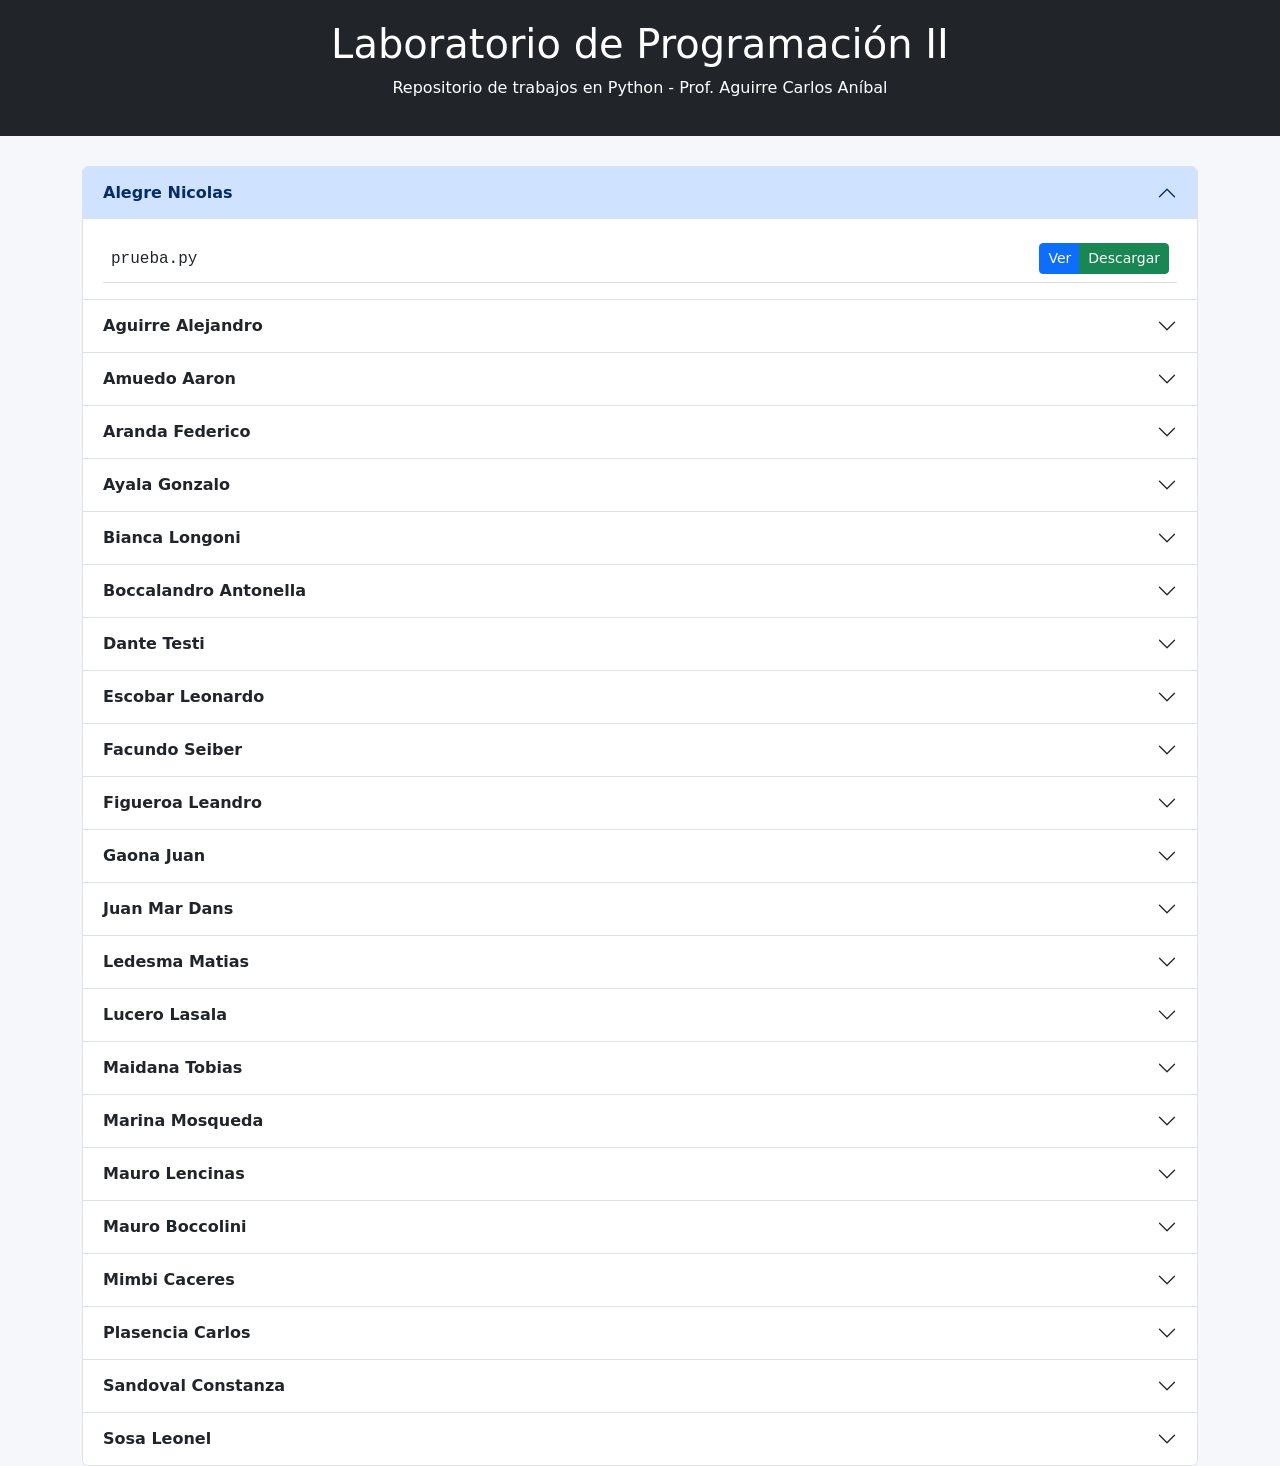
<file: index.html>
<!DOCTYPE html>
<html lang="es">
<head>
    <meta charset="UTF-8">
    <title>Laboratorio Programación II</title>
    <meta name="viewport" content="width=device-width, initial-scale=1">

    <!-- Bootstrap - Info de su uso en https://getbootstrap.com/docs/5.3/getting-started/introduction/ -->
    <link href="https://cdn.jsdelivr.net/npm/bootstrap@5.3.3/dist/css/bootstrap.min.css" rel="stylesheet">

    <link rel="stylesheet" href="css/style.css">

    </head>
    <body>

    <header>
    <h1>Laboratorio de Programación II</h1>
    <p>Repositorio de trabajos en Python - Prof. Aguirre Carlos Aníbal</p>
    </header>

    <div class="container">

    <div class="accordion" id="accordionAlumnos">

        <!-- 🔹Alegre Nicolas -->
        <div class="accordion-item">
        <h2 class="accordion-header" id="heading1">
            <button class="accordion-button" type="button" data-bs-toggle="collapse" data-bs-target="#alumno1">
            Alegre Nicolas
            </button>
        </h2>
        <div id="alumno1" class="accordion-collapse collapse show">
            <div class="accordion-body">

            <div class="archivo">
                <span>prueba.py</span>
                <div class="btn-group">
                <a href="https://raw.githubusercontent.com/CarlosLaboratorio/laboratorio-programacion-II/main/alumnos/Alegre_Nicolas/prueba.py" target="_blank" class="btn btn-primary btn-sm">Ver</a>
                <a href="alumnos/Alegre_Nicolas/prueba.py" download class="btn btn-success btn-sm">Descargar</a>
                </div>
            </div>

            </div>
        </div>
        </div>
        <!-- 🔹 Fin Alegre Nicolas -->
        
        <!-- 🔹Aguirre Alejandro -->
        <div class="accordion-item">
        <h2 class="accordion-header" id="heading2">
            <button class="accordion-button collapsed" type="button" data-bs-toggle="collapse" data-bs-target="#alumno2">
            Aguirre Alejandro
            </button>
        </h2>
        <div id="alumno2" class="accordion-collapse collapse">
            <div class="accordion-body">

            <div class="archivo">
                <span>lab.py</span>
                <div class="btn-group">
                <a href="https://raw.githubusercontent.com/CarlosLaboratorio/laboratorio-programacion-II/main/alumnos/alejandro-Aguirre/tp1/lab.py" target="_blank" class="btn btn-primary btn-sm">Ver</a>
                <a href="alumnos/alejandro-Aguirre/tp1/lab.py" download class="btn btn-success btn-sm">Descargar</a>
                </div>
            </div>

            </div>
        </div>
        </div>
        <!-- 🔹 Fin Aguirre Alejandro -->

        <!-- 🔹Amuedo Aaron -->
        <div class="accordion-item">
        <h2 class="accordion-header" id="heading3">
            <button class="accordion-button collapsed" type="button" data-bs-toggle="collapse" data-bs-target="#alumno3">
            Amuedo Aaron
            </button>
        </h2>
        <div id="alumno3" class="accordion-collapse collapse">
            <div class="accordion-body">

            <div class="archivo">
                <span>lab.py</span>
                <div class="btn-group">
                <a href="https://raw.githubusercontent.com/CarlosLaboratorio/laboratorio-programacion-II/main/alumnos/amuedo-aaron/lab.py" target="_blank" class="btn btn-primary btn-sm">Ver</a>
                <a href="alumnos/amuedo-aaron/lab.py" download class="btn btn-success btn-sm">Descargar</a>
                </div>
            </div>

            </div>
        </div>
        </div>
        <!-- 🔹 Fin Amuedo Aaron -->

        <!-- 🔹Aranda Federico -->
        <div class="accordion-item">
        <h2 class="accordion-header" id="heading4">
            <button class="accordion-button collapsed" type="button" data-bs-toggle="collapse" data-bs-target="#alumno4">
            Aranda Federico
            </button>
        </h2>
        <div id="alumno4" class="accordion-collapse collapse">
            <div class="accordion-body">

            <div class="archivo">
                <span>main.py</span>
                <div class="btn-group">
                <a href="https://raw.githubusercontent.com/CarlosLaboratorio/laboratorio-programacion-II/main/alumnos/aranda_federico/tp1/main.py" target="_blank" class="btn btn-primary btn-sm">Ver</a>
                <a href="alumnos/aranda_federico/tp1/main.py" download class="btn btn-success btn-sm">Descargar</a>
                </div>
            </div>

            <div class="archivo">
                <span>ejercicio1.py</span>
                <div class="btn-group">
                <a href="https://raw.githubusercontent.com/CarlosLaboratorio/laboratorio-programacion-II/main/alumnos/aranda_federico/tp2/ejercicio1.py" target="_blank" class="btn btn-primary btn-sm">Ver</a>
                <a href="alumnos/aranda_federico/tp2/ejercicio1.py" download class="btn btn-success btn-sm">Descargar</a>
                </div>
            </div>

            <div class="archivo">
                <span>ejercicio2.py</span>
                <div class="btn-group">
                <a href="https://raw.githubusercontent.com/CarlosLaboratorio/laboratorio-programacion-II/main/alumnos/aranda_federico/tp2/ejercicio2.py" target="_blank" class="btn btn-primary btn-sm">Ver</a>
                <a href="alumnos/aranda_federico/tp2/ejercicio2.py" download class="btn btn-success btn-sm">Descargar</a>
                </div>
            </div>

            </div>
        </div>
        </div>
        <!-- 🔹 Fin Aranda Federico -->

        <!-- 🔹Ayala Gonzalo -->
        <div class="accordion-item">
        <h2 class="accordion-header" id="heading5">
            <button class="accordion-button collapsed" type="button" data-bs-toggle="collapse" data-bs-target="#alumno5">
            Ayala Gonzalo
            </button>
        </h2>
        <div id="alumno5" class="accordion-collapse collapse">
            <div class="accordion-body">

            <div class="archivo">
                <span>tp1.py</span>
                <div class="btn-group">
                <a href="https://raw.githubusercontent.com/CarlosLaboratorio/laboratorio-programacion-II/main/alumnos/ayala_gonzalo/tp1.py" target="_blank" class="btn btn-primary btn-sm">Ver</a>
                <a href="alumnos/ayala_gonzalo/tp1.py" download class="btn btn-success btn-sm">Descargar</a>
                </div>
            </div>

            <div class="archivo">
                <span>tp2extra.py</span>
                <div class="btn-group">
                <a href="https://raw.githubusercontent.com/CarlosLaboratorio/laboratorio-programacion-II/main/alumnos/ayala_gonzalo/tp2extra.py" target="_blank" class="btn btn-primary btn-sm">Ver</a>
                <a href="alumnos/ayala_gonzalo/tp2extra.py" download class="btn btn-success btn-sm">Descargar</a>
                </div>
            </div>

            </div>
        </div>
        </div>
        <!-- 🔹 Fin Ayala Gonzalo -->

                <!-- 🔹 Bianca Longoni -->
        <div class="accordion-item">
        <h2 class="accordion-header" id="heading6">
            <button class="accordion-button collapsed" type="button" data-bs-toggle="collapse" data-bs-target="#alumno6">
            Bianca Longoni
            </button>
        </h2>
        <div id="alumno6" class="accordion-collapse collapse">
            <div class="accordion-body">

            <div class="archivo">
                <span>ejercicio1.py</span>
                <div class="btn-group">
                <a href="https://raw.githubusercontent.com/CarlosLaboratorio/laboratorio-programacion-II/main/alumnos/Bianca_Godoy_Longoni/tp1/ejercicio1.py" target="_blank" class="btn btn-primary btn-sm">Ver</a>
                <a href="alumnos/Bianca_Godoy_Longoni/tp1/ejercicio1.py" download class="btn btn-success btn-sm">Descargar</a>
                </div>
            </div>

            <div class="archivo">
                <span>ejercicio2.py</span>
                <div class="btn-group">
                <a href="https://raw.githubusercontent.com/CarlosLaboratorio/laboratorio-programacion-II/main/alumnos/Bianca_Godoy_Longoni/tp1/ejercicio2.py" target="_blank" class="btn btn-primary btn-sm">Ver</a>
                <a href="alumnos/Bianca_Godoy_Longoni/tp1/ejercicio2.py" download class="btn btn-success btn-sm">Descargar</a>
                </div>
            </div>

            <div class="archivo">
                <span>ejercicio3.py</span>
                <div class="btn-group">
                <a href="https://raw.githubusercontent.com/CarlosLaboratorio/laboratorio-programacion-II/main/alumnos/Bianca_Godoy_Longoni/tp1/ejercicio3.py" target="_blank" class="btn btn-primary btn-sm">Ver</a>
                <a href="alumnos/Bianca_Godoy_Longoni/tp1/ejercicio3.py" download class="btn btn-success btn-sm">Descargar</a>
                </div>
            </div>

            </div>
        </div>
        </div>
        <!-- 🔹 Fin Bianca Longoni -->

        <!-- 🔹Boccalandro Antonella -->
<div class="accordion-item">
    <h2 class="accordion-header" id="heading7">
        <button class="accordion-button collapsed" type="button" data-bs-toggle="collapse" data-bs-target="#alumno7">
            Boccalandro Antonella
        </button>
    </h2>

    <div id="alumno7" class="accordion-collapse collapse">
        <div class="accordion-body">

            <!-- TP1 -->
            <div class="accordion mb-3" id="tp1Accordion">

                <div class="accordion-item">
                    <h2 class="accordion-header" id="tp1Heading">
                        <button class="accordion-button collapsed" type="button" data-bs-toggle="collapse" data-bs-target="#tp1Folder">
                            TP1
                        </button>
                    </h2>

                    <div id="tp1Folder" class="accordion-collapse collapse">
                        <div class="accordion-body">

                            <div class="archivo">
                                <span>Ejercicio1.py</span>
                                <div class="btn-group">
                                    <a href="https://raw.githubusercontent.com/CarlosLaboratorio/laboratorio-programacion-II/main/alumnos/Boccalandro_Antonella/tp1/Ejercicio1.py" target="_blank" class="btn btn-primary btn-sm">Ver</a>
                                    <a href="alumnos/Boccalandro_Antonella/tp1/Ejercicio1.py" download class="btn btn-success btn-sm">Descargar</a>
                                </div>
                            </div>

                            <div class="archivo">
                                <span>Ejercicio2.py</span>
                                <div class="btn-group">
                                    <a href="https://raw.githubusercontent.com/CarlosLaboratorio/laboratorio-programacion-II/main/alumnos/Boccalandro_Antonella/tp1/Ejercicio2.py" target="_blank" class="btn btn-primary btn-sm">Ver</a>
                                    <a href="alumnos/Boccalandro_Antonella/tp1/Ejercicio2.py" download class="btn btn-success btn-sm">Descargar</a>
                                </div>
                            </div>

                            <div class="archivo">
                                <span>Ejercicio3.py</span>
                                <div class="btn-group">
                                    <a href="https://raw.githubusercontent.com/CarlosLaboratorio/laboratorio-programacion-II/main/alumnos/Boccalandro_Antonella/tp1/Ejercicio3.py" target="_blank" class="btn btn-primary btn-sm">Ver</a>
                                    <a href="alumnos/Boccalandro_Antonella/tp1/Ejercicio3.py" download class="btn btn-success btn-sm">Descargar</a>
                                </div>
                            </div>

                            <div class="archivo">
                                <span>Ejercicio4.py</span>
                                <div class="btn-group">
                                    <a href="https://raw.githubusercontent.com/CarlosLaboratorio/laboratorio-programacion-II/main/alumnos/Boccalandro_Antonella/tp1/Ejercicio4.py" target="_blank" class="btn btn-primary btn-sm">Ver</a>
                                    <a href="alumnos/Boccalandro_Antonella/tp1/Ejercicio4.py" download class="btn btn-success btn-sm">Descargar</a>
                                </div>
                            </div>

                        </div>
                    </div>
                </div>

            </div>

            <!-- POO -->
            <div class="accordion" id="pooAccordion">

                <div class="accordion-item">
                    <h2 class="accordion-header" id="pooHeading">
                        <button class="accordion-button collapsed" type="button" data-bs-toggle="collapse" data-bs-target="#pooFolder">
                            POO
                        </button>
                    </h2>

                    <div id="pooFolder" class="accordion-collapse collapse">
                        <div class="accordion-body">

                            <div class="archivo">
                                <span>ClaseyObjeto.py</span>
                                <div class="btn-group">
                                    <a href="https://raw.githubusercontent.com/CarlosLaboratorio/laboratorio-programacion-II/main/alumnos/Boccalandro_Antonella/Poo/ClaseyObjeto.py" target="_blank" class="btn btn-primary btn-sm">Ver</a>
                                    <a href="alumnos/Boccalandro_Antonella/Poo/ClaseyObjeto.py" download class="btn btn-success btn-sm">Descargar</a>
                                </div>
                            </div>

                            <div class="archivo">
                                <span>ConstructorySelf.py</span>
                                <div class="btn-group">
                                    <a href="https://raw.githubusercontent.com/CarlosLaboratorio/laboratorio-programacion-II/main/alumnos/Boccalandro_Antonella/Poo/ConstructorySelf.py" target="_blank" class="btn btn-primary btn-sm">Ver</a>
                                    <a href="alumnos/Boccalandro_Antonella/Poo/ConstructorySelf.py" download class="btn btn-success btn-sm">Descargar</a>
                                </div>
                            </div>

                            <div class="archivo">
                                <span>Metodos.py</span>
                                <div class="btn-group">
                                    <a href="https://raw.githubusercontent.com/CarlosLaboratorio/laboratorio-programacion-II/main/alumnos/Boccalandro_Antonella/Poo/Metodos.py" target="_blank" class="btn btn-primary btn-sm">Ver</a>
                                    <a href="alumnos/Boccalandro_Antonella/Poo/Metodos.py" download class="btn btn-success btn-sm">Descargar</a>
                                </div>
                            </div>

                            <div class="archivo">
                                <span>Herencia.py</span>
                                <div class="btn-group">
                                    <a href="https://raw.githubusercontent.com/CarlosLaboratorio/laboratorio-programacion-II/main/alumnos/Boccalandro_Antonella/Poo/Herencia.py" target="_blank" class="btn btn-primary btn-sm">Ver</a>
                                    <a href="alumnos/Boccalandro_Antonella/Poo/Herencia.py" download class="btn btn-success btn-sm">Descargar</a>
                                </div>
                            </div>

                        </div>
                    </div>
                </div>

            </div>

        </div>
    </div>
</div>
        <!-- 🔹Fin Boccalandro Antonella -->

        <!-- 🔹Dante Testi -->
        <div class="accordion-item">
        <h2 class="accordion-header" id="heading8">
            <button class="accordion-button collapsed" type="button" data-bs-toggle="collapse" data-bs-target="#alumno8">
            Dante Testi
            </button>
        </h2>
        <div id="alumno8" class="accordion-collapse collapse">
            <div class="accordion-body">

            <div class="archivo">
                <span>main.py</span>
                <div class="btn-group">
                <a href="https://raw.githubusercontent.com/CarlosLaboratorio/laboratorio-programacion-II/main/alumnos/Dante_Testi/tp1/main.py" target="_blank" class="btn btn-primary btn-sm">Ver</a>
                <a href="alumnos/Dante_Testi/tp1/main.py" download class="btn btn-success btn-sm">Descargar</a>
                </div>
            </div>

            </div>
        </div>
        </div>
        <!-- 🔹 Fin Dante Testi -->

        <!-- 🔹Escobar Leonardo -->
        <div class="accordion-item">
        <h2 class="accordion-header" id="heading9">
            <button class="accordion-button collapsed" type="button" data-bs-toggle="collapse" data-bs-target="#alumno9">
            Escobar Leonardo
            </button>
        </h2>
        <div id="alumno9" class="accordion-collapse collapse">
            <div class="accordion-body">

            <div class="archivo">
                <span>hola.py</span>
                <div class="btn-group">
                <a href="https://raw.githubusercontent.com/CarlosLaboratorio/laboratorio-programacion-II/main/alumnos/Escobar_Leonardo/tp1/hola.py" target="_blank" class="btn btn-primary btn-sm">Ver</a>
                <a href="alumnos/Escobar_Leonardo/tp1/hola.py" download class="btn btn-success btn-sm">Descargar</a>
                </div>
            </div>

            <div class="archivo">
                <span>taller.py</span>
                <div class="btn-group">
                <a href="https://raw.githubusercontent.com/CarlosLaboratorio/laboratorio-programacion-II/main/alumnos/Escobar_Leonardo/tp1/taller.py" target="_blank" class="btn btn-primary btn-sm">Ver</a>
                <a href="alumnos/Escobar_Leonardo/tp1/taller.py" download class="btn btn-success btn-sm">Descargar</a>
                </div>
            </div>

            </div>
        </div>
        </div>
        <!-- 🔹 Fin Escobar Leonardo -->

        <!-- 🔹Facundo Seiber -->
        <div class="accordion-item">
        <h2 class="accordion-header" id="heading10">
            <button class="accordion-button collapsed" type="button" data-bs-toggle="collapse" data-bs-target="#alumno10">
            Facundo Seiber
            </button>
        </h2>
        <div id="alumno10" class="accordion-collapse collapse">
            <div class="accordion-body">

            <div class="archivo">
                <span>codigo-1.py</span>
                <div class="btn-group">
                <a href="https://raw.githubusercontent.com/CarlosLaboratorio/laboratorio-programacion-II/main/alumnos/facundo_seiber/codigo-1.py" target="_blank" class="btn btn-primary btn-sm">Ver</a>
                <a href="alumnos/facundo_seiber/codigo-1.py" download class="btn btn-success btn-sm">Descargar</a>
                </div>
            </div>

            </div>
        </div>
        </div>
        <!-- 🔹 Fin Facundo Seiber -->

        <!-- 🔹Figueroa Leandro -->
        <div class="accordion-item">
        <h2 class="accordion-header" id="heading11">
            <button class="accordion-button collapsed" type="button" data-bs-toggle="collapse" data-bs-target="#alumno11">
            Figueroa Leandro
            </button>
        </h2>
        <div id="alumno11" class="accordion-collapse collapse">
            <div class="accordion-body">

            <div class="archivo">
                <span>python2026.py</span>
                <div class="btn-group">
                <a href="https://raw.githubusercontent.com/CarlosLaboratorio/laboratorio-programacion-II/main/alumnos/figueroa_leandro/tp1/python2026.py" target="_blank" class="btn btn-primary btn-sm">Ver</a>
                <a href="alumnos/figueroa_leandro/tp1/python2026.py" download class="btn btn-success btn-sm">Descargar</a>
                </div>
            </div>

            </div>
        </div>
        </div>
        <!-- 🔹 Fin Figueroa Leandro -->

        <!-- 🔹Gaona Juan -->
        <div class="accordion-item">
        <h2 class="accordion-header" id="heading12">
            <button class="accordion-button collapsed" type="button" data-bs-toggle="collapse" data-bs-target="#alumno12">
            Gaona Juan
            </button>
        </h2>
        <div id="alumno12" class="accordion-collapse collapse">
            <div class="accordion-body">

            <div class="archivo">
                <span>Prueba.PY</span>
                <div class="btn-group">
                <a href="https://raw.githubusercontent.com/CarlosLaboratorio/laboratorio-programacion-II/main/alumnos/Gaona_Juan/Prueba.PY" target="_blank" class="btn btn-primary btn-sm">Ver</a>
                <a href="alumnos/Gaona_Juan/Prueba.PY" download class="btn btn-success btn-sm">Descargar</a>
                </div>
            </div>

            </div>
        </div>
        </div>
        <!-- 🔹 Fin Gaona Juan -->

        <!-- 🔹Juan Mar Dans -->
        <div class="accordion-item">
        <h2 class="accordion-header" id="heading13">
            <button class="accordion-button collapsed" type="button" data-bs-toggle="collapse" data-bs-target="#alumno13">
            Juan Mar Dans
            </button>
        </h2>
        <div id="alumno13" class="accordion-collapse collapse">
            <div class="accordion-body">

            <div class="archivo">
                <span>codigo1.py</span>
                <div class="btn-group">
                <a href="https://raw.githubusercontent.com/CarlosLaboratorio/laboratorio-programacion-II/main/alumnos/Juan_Mar_Dans/codigo1.py" target="_blank" class="btn btn-primary btn-sm">Ver</a>
                <a href="alumnos/Juan_Mar_Dans/codigo1.py" download class="btn btn-success btn-sm">Descargar</a>
                </div>
            </div>

            <div class="archivo">
                <span>ejercicio_2.py</span>
                <div class="btn-group">
                <a href="https://raw.githubusercontent.com/CarlosLaboratorio/laboratorio-programacion-II/main/alumnos/Juan_Mar_Dans/ejercicio_2.py" target="_blank" class="btn btn-primary btn-sm">Ver</a>
                <a href="alumnos/Juan_Mar_Dans/ejercicio_2.py" download class="btn btn-success btn-sm">Descargar</a>
                </div>
            </div>

            <div class="archivo">
                <span>ejercicio_3.py</span>
                <div class="btn-group">
                <a href="https://raw.githubusercontent.com/CarlosLaboratorio/laboratorio-programacion-II/main/alumnos/Juan_Mar_Dans/ejercicio_3.py" target="_blank" class="btn btn-primary btn-sm">Ver</a>
                <a href="alumnos/Juan_Mar_Dans/ejercicio_3.py" download class="btn btn-success btn-sm">Descargar</a>
                </div>
            </div>

            </div>
        </div>
        </div>
        <!-- 🔹 Fin Juan Mar Dans -->

        <!-- 🔹Ledesma Matias -->
        
<div class="accordion-item">
<h2 class="accordion-header" id="heading14">
    <button class="accordion-button collapsed" type="button" data-bs-toggle="collapse" data-bs-target="#alumno14">
    Ledesma Matias
    </button>
</h2>
<div id="alumno14" class="accordion-collapse collapse">
    <div class="accordion-body">

    <div class="archivo">
        <span>tp1.html</span>
        <div class="btn-group">
        <a href="https://raw.githubusercontent.com/CarlosLaboratorio/laboratorio-programacion-II/main/alumnos/Ledesma_Matias/html/tp1.html" target="_blank" class="btn btn-primary btn-sm">Ver</a>
        <a href="alumnos/Ledesma_Matias/html/tp1.html" download class="btn btn-success btn-sm">Descargar</a>
        </div>
    </div>

    <div class="archivo">
        <span>reproductor_custom.py</span>
        <div class="btn-group">
        <a href="https://raw.githubusercontent.com/CarlosLaboratorio/laboratorio-programacion-II/main/alumnos/Ledesma_Matias/reproductor_custom.py" target="_blank" class="btn btn-primary btn-sm">Ver</a>
        <a href="alumnos/Ledesma_Matias/reproductor_custom.py" download class="btn btn-success btn-sm">Descargar</a>
        </div>
    </div>

   

    <div class="archivo">
        <span>java.js</span>
        <div class="btn-group">
        <a href="https://raw.githubusercontent.com/CarlosLaboratorio/laboratorio-programacion-II/main/alumnos/Ledesma_Matias/html/java.js" target="_blank" class="btn btn-primary btn-sm">Ver</a>
        <a href="alumnos/Ledesma_Matias/html/java.js" download class="btn btn-success btn-sm">Descargar</a>
        </div>
    </div>

    </div>
</div>
</div>
        <!-- 🔹 Fin Ledesma Matias -->

        <!-- 🔹Lucero Lasala -->
        <div class="accordion-item">
        <h2 class="accordion-header" id="heading15">
            <button class="accordion-button collapsed" type="button" data-bs-toggle="collapse" data-bs-target="#alumno15">
            Lucero Lasala
            </button>
        </h2>
        <div id="alumno15" class="accordion-collapse collapse">
            <div class="accordion-body">

            <div class="archivo">
                <span>tp1.py</span>
                <div class="btn-group">
                <a href="https://raw.githubusercontent.com/CarlosLaboratorio/laboratorio-programacion-II/main/alumnos/Lucero_Lasala/tp1/tp1.py" target="_blank" class="btn btn-primary btn-sm">Ver</a>
                <a href="alumnos/Lucero_Lasala/tp1/tp1.py" download class="btn btn-success btn-sm">Descargar</a>
                </div>
            </div>

            <div class="archivo">
                <span>tp2.py</span>
                <div class="btn-group">
                <a href="https://raw.githubusercontent.com/CarlosLaboratorio/laboratorio-programacion-II/main/alumnos/Lucero_Lasala/tp1/tp2.py" target="_blank" class="btn btn-primary btn-sm">Ver</a>
                <a href="alumnos/Lucero_Lasala/tp1/tp2.py" download class="btn btn-success btn-sm">Descargar</a>
                </div>
            </div>

            </div>
        </div>
        </div>
        <!-- 🔹 Fin Lucero Lasala -->

        <!-- 🔹Maidana Tobias -->
        <div class="accordion-item">
        <h2 class="accordion-header" id="heading16">
            <button class="accordion-button collapsed" type="button" data-bs-toggle="collapse" data-bs-target="#alumno16">
            Maidana Tobias
            </button>
        </h2>
        <div id="alumno16" class="accordion-collapse collapse">
            <div class="accordion-body">

            <div class="archivo">
                <span>Tp1.py</span>
                <div class="btn-group">
                <a href="https://raw.githubusercontent.com/CarlosLaboratorio/laboratorio-programacion-II/main/alumnos/Maidana_Tobias/Tp1.py" target="_blank" class="btn btn-primary btn-sm">Ver</a>
                <a href="alumnos/Maidana_Tobias/Tp1.py" download class="btn btn-success btn-sm">Descargar</a>
                </div>
            </div>

            </div>
        </div>
        </div>
        <!-- 🔹 Fin Maidana Tobias -->

        <!-- 🔹Marina Mosqueda -->
        <div class="accordion-item">
        <h2 class="accordion-header" id="heading17">
            <button class="accordion-button collapsed" type="button" data-bs-toggle="collapse" data-bs-target="#alumno17">
            Marina Mosqueda
            </button>
        </h2>
        <div id="alumno17" class="accordion-collapse collapse">
            <div class="accordion-body">

            <div class="archivo">
                <span>ejercicio1.py</span>
                <div class="btn-group">
                <a href="https://raw.githubusercontent.com/CarlosLaboratorio/laboratorio-programacion-II/main/alumnos/marina_mosqueda/ejercicio1.py" target="_blank" class="btn btn-primary btn-sm">Ver</a>
                <a href="alumnos/marina_mosqueda/ejercicio1.py" download class="btn btn-success btn-sm">Descargar</a>
                </div>
            </div>

            </div>
        </div>
        </div>
        <!-- 🔹 Fin Marina Mosqueda -->

        <!-- 🔹Mauro Lencinas -->
        <div class="accordion-item">
        <h2 class="accordion-header" id="heading18">
            <button class="accordion-button collapsed" type="button" data-bs-toggle="collapse" data-bs-target="#alumno18">
            Mauro Lencinas
            </button>
        </h2>
        <div id="alumno18" class="accordion-collapse collapse">
            <div class="accordion-body">

                <div class="archivo">
                <span>TP1 - Mauro Lencinas.py</span>
                <div class="btn-group">
                <a href="https://raw.githubusercontent.com/CarlosLaboratorio/laboratorio-programacion-II/refs/heads/main/alumnos/Mauro_Lencinas/tp1.py/TP2%20-%20Mauro%20Lencinas.py" target="_blank" class="btn btn-primary btn-sm">Ver</a>
                <a href="alumnos/Mauro_Lencinas/tp1.py/TP1 - Mauro Lencinas.py" download class="btn btn-success btn-sm">Descargar</a>
                </div>
                </div>

                <div class="archivo">
                 <span>TP2 - Mauro Lencinas.py</span>
                 <div class="btn-group">
                    <a href="https://raw.githubusercontent.com/CarlosLaboratorio/laboratorio-programacion-II/refs/heads/main/alumnos/Mauro_Lencinas/tp1.py/TP2 - Mauro Lencinas.py" target="_blank" class="btn btn-primary btn-sm">Ver</a>
                    <a href="alumnos/Mauro_Lencinas/tp1.py/TP2 - Mauro Lencinas.py" download class="btn btn-success btn-sm">Descargar</a>
                 </div>
                </div>
                
                <div class="archivo">
                  <span>TP3 - Mauro Lencinas.py</span>
                  <div class="btn-group">
                    <a href="https://raw.githubusercontent.com/CarlosLaboratorio/laboratorio-programacion-II/refs/heads/main/alumnos/Mauro_Lencinas/TP3%20-%20M.Lencinas.py" target="_blank" class="btn btn-primary btn-sm">Ver</a>
                    <a href="alumnos/Mauro_Lencinas/TP3 - M.Lencinas.py" download class="btn btn-success btn-sm">Descargar</a>
                  </div>
                </div>
            </div>
        </div>
        </div>
        <!-- 🔹 Fin Mauro Lencinas -->
<!-- 🔹Mauro Boccolini -->
        <div class="accordion-item">
        <h2 class="accordion-header" id="heading19">
            <button class="accordion-button collapsed" type="button" data-bs-toggle="collapse" data-bs-target="#alumno19">
            Mauro Boccolini
            </button>
        </h2>
        <div id="alumno19" class="accordion-collapse collapse">
            <div class="accordion-body">

            <div class="archivo">
                <span>tp1.py</span>
                <div class="btn-group">
                <a href="https://raw.githubusercontent.com/CarlosLaboratorio/laboratorio-programacion-II/main/alumnos/mauro_boccolini/tp1/tp_1.py" target="_blank" class="btn btn-primary btn-sm">Ver</a>
                <a href="alumnos/mauro_boccolini/tp1/tp_1.py" download class="btn btn-success btn-sm">Descargar</a>
                </div>
            </div>
            <div class="archivo">
                <span>operadores.py</span>
                <div class="btn-group">
                <a href="https://raw.githubusercontent.com/CarlosLaboratorio/laboratorio-programacion-II/main/alumnos/mauro_boccolini/tp_2/operadores.py" target="_blank" class="btn btn-primary btn-sm">Ver</a>
                <a href="alumnos/mauro_boccolini/tp_2/operadores.py" download class="btn btn-success btn-sm">Descargar</a>
                </div>
            </div>
            <div class="archivo">
                <span>ejercicio_extra.py</span>
                <div class="btn-group">
                <a href="https://raw.githubusercontent.com/CarlosLaboratorio/laboratorio-programacion-II/main/alumnos/mauro_boccolini/tp_2/ejercicio_extra.py" target="_blank" class="btn btn-primary btn-sm">Ver</a>
                <a href="alumnos/mauro_boccolini/tp_2/ejercicio_extra.py" download class="btn btn-success btn-sm">Descargar</a>
                </div>
            </div>
            <div class="archivo">
                <span>funciones.py</span>
                <div class="btn-group">
                <a href="https://raw.githubusercontent.com/CarlosLaboratorio/laboratorio-programacion-II/main/alumnos/mauro_boccolini/tp_3/funciones.py" target="_blank" class="btn btn-primary btn-sm">Ver</a>
                <a href="alumnos/mauro_boccolini/tp_3/funciones.py" download class="btn btn-success btn-sm">Descargar</a>
                </div>
            </div>
              <div class="archivo">
                <span>extra.py</span>
                <div class="btn-group">
                <a href="https://raw.githubusercontent.com/CarlosLaboratorio/laboratorio-programacion-II/main/alumnos/mauro_boccolini/tp_3/extra.py" target="_blank" class="btn btn-primary btn-sm">Ver</a>
                <a href="alumnos/mauro_boccolini/tp_3/extra.py" download class="btn btn-success btn-sm">Descargar</a>
                </div>
            </div>

            </div>
        </div>
        </div>
        <!-- 🔹 Fin Mauro Boccolini -->


        <!-- 🔹Mimbi Caceres -->
        <div class="accordion-item">
        <h2 class="accordion-header" id="heading20">
            <button class="accordion-button collapsed" type="button" data-bs-toggle="collapse" data-bs-target="#alumno20">
            Mimbi Caceres
            </button>
        </h2>
        <div id="alumno20" class="accordion-collapse collapse">
            <div class="accordion-body">

            <div class="archivo">
                <span>Tp1.py</span>
                <div class="btn-group">
                <a href="https://raw.githubusercontent.com/CarlosLaboratorio/laboratorio-programacion-II/main/alumnos/mimbi_caceres/tp1/Tp1.py" target="_blank" class="btn btn-primary btn-sm">Ver</a>
                <a href="alumnos/mimbi_caceres/tp1/Tp1.py" download class="btn btn-success btn-sm">Descargar</a>
                </div>
            </div>

            <div class="archivo">
                <span>ejercicio2.py</span>
                <div class="btn-group">
                <a href="https://raw.githubusercontent.com/CarlosLaboratorio/laboratorio-programacion-II/main/alumnos/mimbi_caceres/tp1/ejercicio2.py" target="_blank" class="btn btn-primary btn-sm">Ver</a>
                <a href="alumnos/mimbi_caceres/tp1/ejercicio2.py" download class="btn btn-success btn-sm">Descargar</a>
                </div>
            </div>

            </div>
        </div>
        </div>
        <!-- 🔹 Fin Mimbi Caceres -->

        <!-- 🔹Plasencia Carlos -->
        <div class="accordion-item">
        <h2 class="accordion-header" id="heading21">
            <button class="accordion-button collapsed" type="button" data-bs-toggle="collapse" data-bs-target="#alumno21">
            Plasencia Carlos
            </button>
        </h2>
        <div id="alumno21" class="accordion-collapse collapse">
            <div class="accordion-body">

            <div class="archivo">
                <span>Tp1.py</span>
                <div class="btn-group">
                <a href="https://raw.githubusercontent.com/CarlosLaboratorio/laboratorio-programacion-II/main/alumnos/Plasencia_Carlos/Tp1.py" target="_blank" class="btn btn-primary btn-sm">Ver</a>
                <a href="alumnos/Plasencia_Carlos/Tp1.py" download class="btn btn-success btn-sm">Descargar</a>
                </div>
            </div>

            </div>
        </div>
        </div>
        <!-- 🔹 Fin Plasencia Carlos -->

        <!-- 🔹Sandoval Constanza -->
        <div class="accordion-item">
        <h2 class="accordion-header" id="heading22">
            <button class="accordion-button collapsed" type="button" data-bs-toggle="collapse" data-bs-target="#alumno22">
            Sandoval Constanza
            </button>
        </h2>
        <div id="alumno22" class="accordion-collapse collapse">
            <div class="accordion-body">

            <div class="archivo">
                <span>tp1.py</span>
                <div class="btn-group">
                <a href="https://raw.githubusercontent.com/CarlosLaboratorio/laboratorio-programacion-II/main/alumnos/Sandoval_Constanza/tp1/tp1.py" target="_blank" class="btn btn-primary btn-sm">Ver</a>
                <a href="alumnos/Sandoval_Constanza/tp1/tp1.py" download class="btn btn-success btn-sm">Descargar</a>
                </div>
            </div>

            </div>
        </div>
        </div>
        <!-- 🔹 Fin Sandoval Constanza -->

        <!-- 🔹Sosa Leonel -->
        <div class="accordion-item">
        <h2 class="accordion-header" id="heading23">
            <button class="accordion-button collapsed" type="button" data-bs-toggle="collapse" data-bs-target="#alumno23">
            Sosa Leonel
            </button>
        </h2>
        <div id="alumno23" class="accordion-collapse collapse">
            <div class="accordion-body">

            <div class="archivo">
                <span>tuejercicio.py</span>
                <div class="btn-group">
                <a href="https://raw.githubusercontent.com/CarlosLaboratorio/laboratorio-programacion-II/main/alumnos/Sosa_Leonel/tp1/tuejercicio.py" target="_blank" class="btn btn-primary btn-sm">Ver</a>
                <a href="alumnos/Sosa_Leonel/tp1/tuejercicio.py" download class="btn btn-success btn-sm">Descargar</a>
                </div>
            </div>

            </div>
        </div>
        </div>
        <!-- 🔹 Fin Sosa Leonel -->


    </div>

</div>

<!-- Bootstrap JS - Info de su uso en https://getbootstrap.com/docs/5.3/getting-started/introduction/ -->
<script src="https://cdn.jsdelivr.net/npm/bootstrap@5.3.3/dist/js/bootstrap.bundle.min.js"></script>

</body>
</html>
</file>
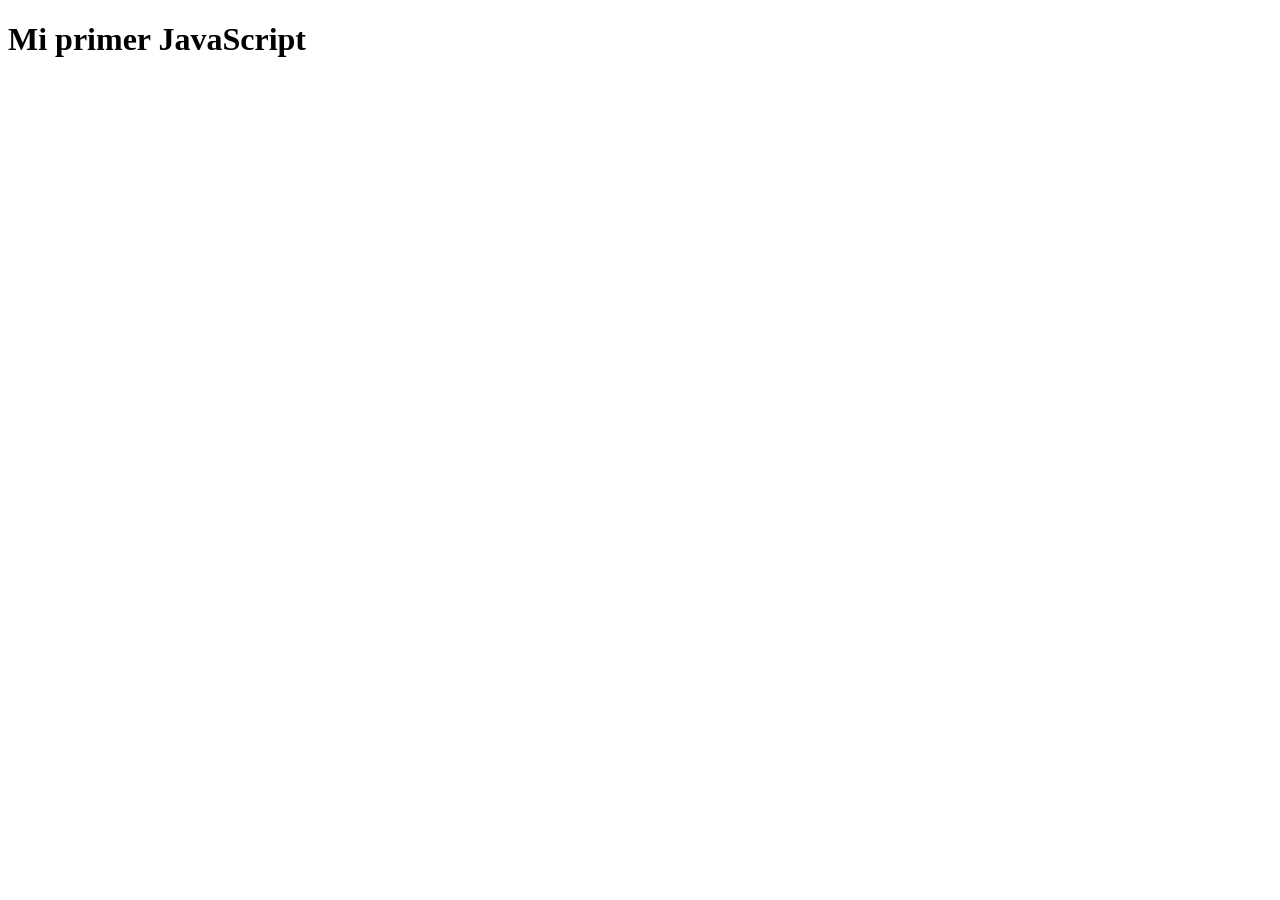
<file: alumnos/Ledesma_Matias/html/tp1.html>
<!DOCTYPE html>
<html lang="es">
<head>
    <meta charset="UTF-8">
    <title>TP1 - Matias Ledesma</title>
</head>
<body>
    <h1>Mi primer JavaScript</h1>
    <script src="java.js"></script>
</body>
</html>
</file>
<file: css/style.css>
body {
        background-color: #f5f7fa;
        }

        header {
        background-color: #212529;
        color: white;
        padding: 20px;
        text-align: center;
        }

        .container {
        margin-top: 30px;
        }

        .accordion-button {
        font-weight: bold;
        }

        .archivo {
        display: flex;
        justify-content: space-between;
        align-items: center;
        padding: 8px;
        border-bottom: 1px solid #ddd;
        }

        .archivo span {
        font-family: monospace;
        }

        .btn-group button {
        margin-left: 5px;
        }
</file>
